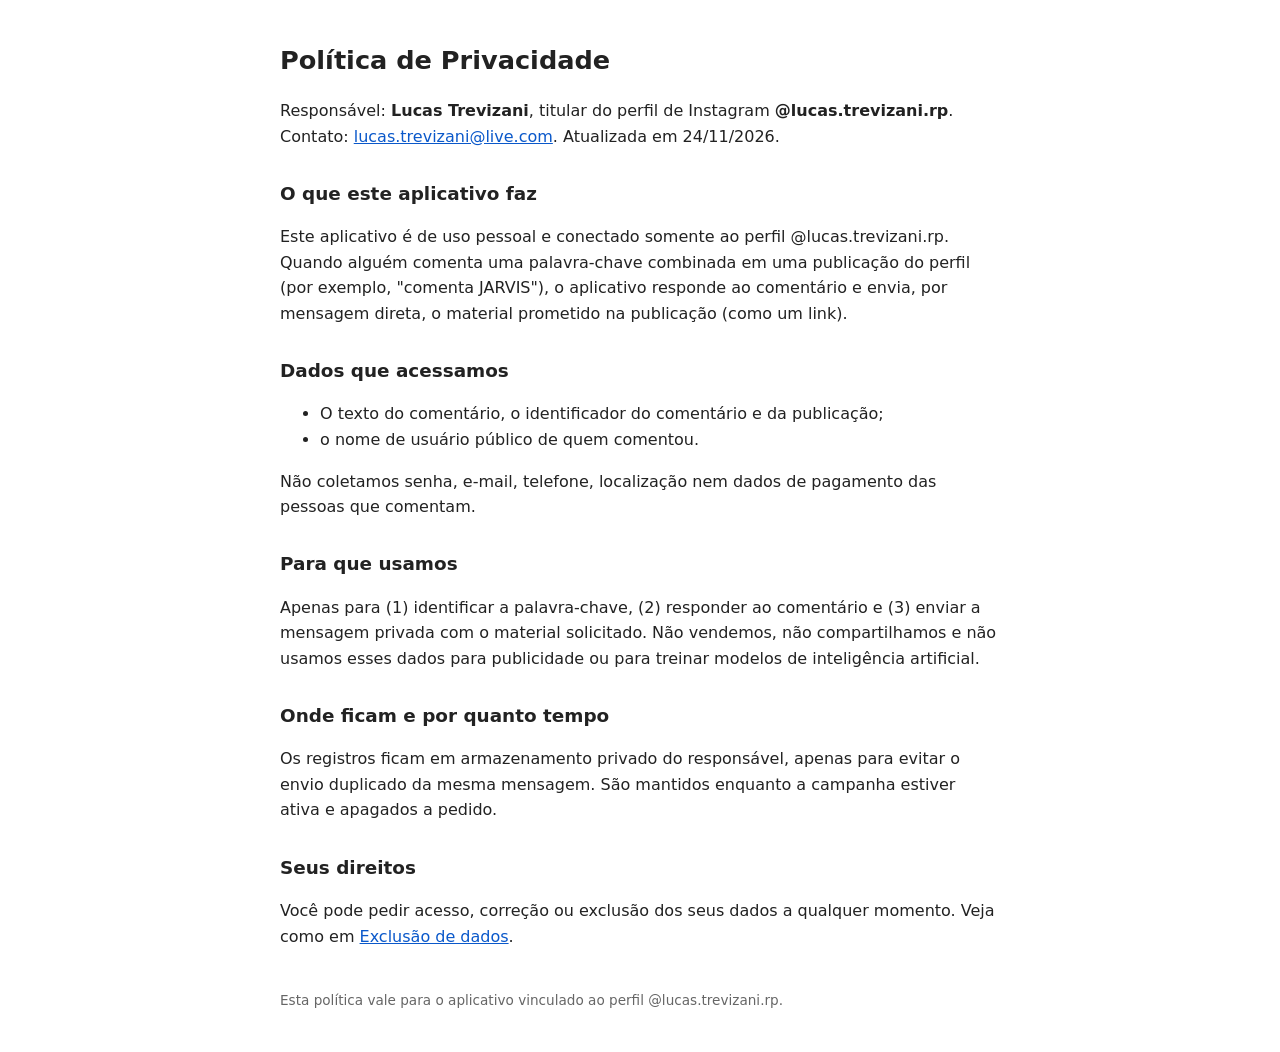
<file: index.html>
<!doctype html><html lang="pt-BR"><head><meta charset="utf-8"><meta name="viewport" content="width=device-width,initial-scale=1"><title>Política de Privacidade · Lucas Trevizani</title><link rel="stylesheet" href="style.css"></head><body>
<h1>Política de Privacidade</h1>
<p>Responsável: <strong>Lucas Trevizani</strong>, titular do perfil de Instagram <strong>@lucas.trevizani.rp</strong>. Contato: <a href="mailto:lucas.trevizani@live.com">lucas.trevizani@live.com</a>. Atualizada em 24/11/2026.</p>
<h2>O que este aplicativo faz</h2>
<p>Este aplicativo é de uso pessoal e conectado somente ao perfil @lucas.trevizani.rp. Quando alguém comenta uma palavra-chave combinada em uma publicação do perfil (por exemplo, "comenta JARVIS"), o aplicativo responde ao comentário e envia, por mensagem direta, o material prometido na publicação (como um link).</p>
<h2>Dados que acessamos</h2>
<ul><li>O texto do comentário, o identificador do comentário e da publicação;</li><li>o nome de usuário público de quem comentou.</li></ul>
<p>Não coletamos senha, e-mail, telefone, localização nem dados de pagamento das pessoas que comentam.</p>
<h2>Para que usamos</h2>
<p>Apenas para (1) identificar a palavra-chave, (2) responder ao comentário e (3) enviar a mensagem privada com o material solicitado. Não vendemos, não compartilhamos e não usamos esses dados para publicidade ou para treinar modelos de inteligência artificial.</p>
<h2>Onde ficam e por quanto tempo</h2>
<p>Os registros ficam em armazenamento privado do responsável, apenas para evitar o envio duplicado da mesma mensagem. São mantidos enquanto a campanha estiver ativa e apagados a pedido.</p>
<h2>Seus direitos</h2>
<p>Você pode pedir acesso, correção ou exclusão dos seus dados a qualquer momento. Veja como em <a href="exclusao-de-dados.html">Exclusão de dados</a>.</p>
<footer>Esta política vale para o aplicativo vinculado ao perfil @lucas.trevizani.rp.</footer></body></html>
</file>
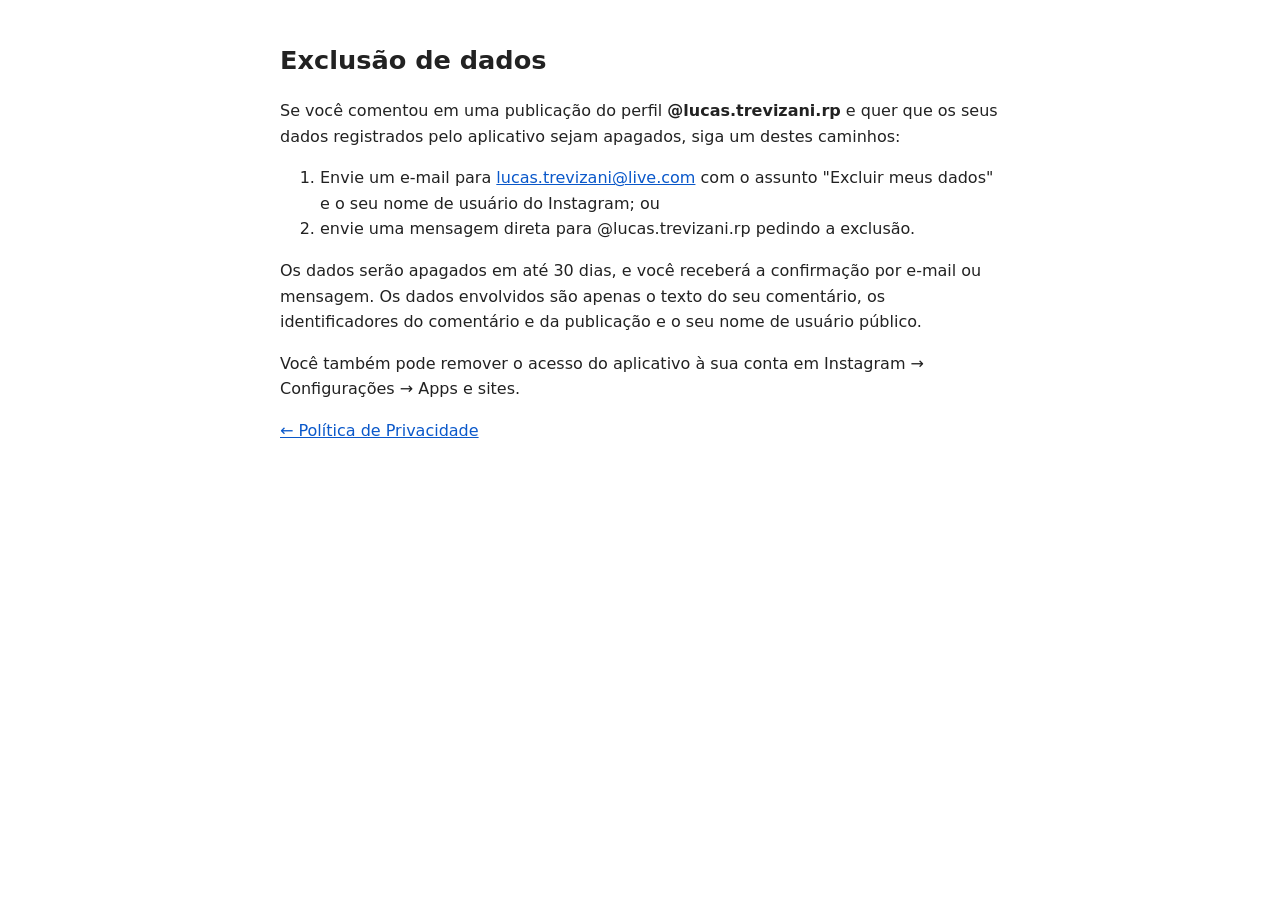
<file: exclusao-de-dados.html>
<!doctype html><html lang="pt-BR"><head><meta charset="utf-8"><meta name="viewport" content="width=device-width,initial-scale=1"><title>Exclusão de dados · Lucas Trevizani</title><link rel="stylesheet" href="style.css"></head><body>
<h1>Exclusão de dados</h1>
<p>Se você comentou em uma publicação do perfil <strong>@lucas.trevizani.rp</strong> e quer que os seus dados registrados pelo aplicativo sejam apagados, siga um destes caminhos:</p>
<ol><li>Envie um e-mail para <a href="mailto:lucas.trevizani@live.com">lucas.trevizani@live.com</a> com o assunto "Excluir meus dados" e o seu nome de usuário do Instagram; ou</li><li>envie uma mensagem direta para @lucas.trevizani.rp pedindo a exclusão.</li></ol>
<p>Os dados serão apagados em até 30 dias, e você receberá a confirmação por e-mail ou mensagem. Os dados envolvidos são apenas o texto do seu comentário, os identificadores do comentário e da publicação e o seu nome de usuário público.</p>
<p>Você também pode remover o acesso do aplicativo à sua conta em Instagram → Configurações → Apps e sites.</p>
<p><a href="index.html">← Política de Privacidade</a></p></body></html>
</file>
<file: style.css>
body{font-family:system-ui,-apple-system,Segoe UI,Roboto,sans-serif;max-width:720px;margin:40px auto;padding:0 20px;line-height:1.6;color:#222}
h1{font-size:1.6rem}h2{font-size:1.15rem;margin-top:1.6em}a{color:#0a58ca}footer{margin-top:3em;font-size:.85rem;color:#666}
</file>
